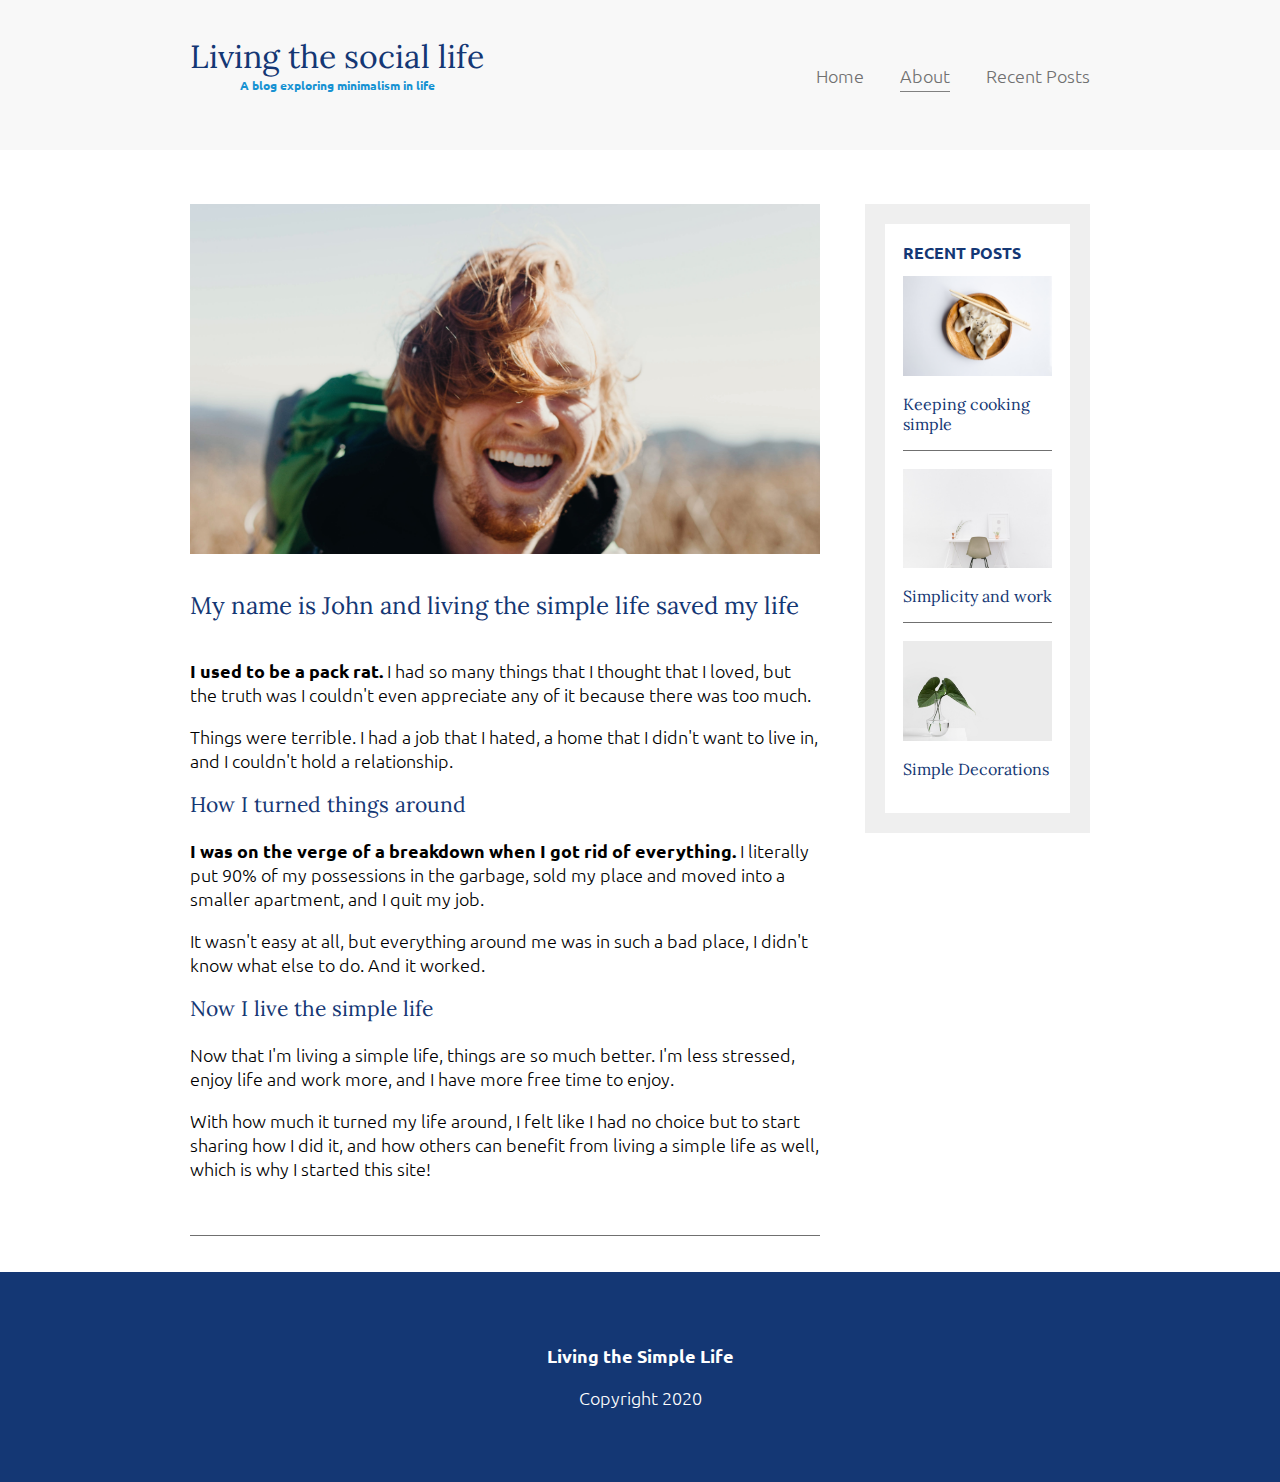
<file: about.html>
<!DOCTYPE html>
<html lang="en">
	<head>
		<meta charset="UTF-8" />
		<meta name="viewport" content="width=device-width, initial-scale=1.0" />
		<meta http-equiv="X-UA-Compatible" content="IE=edge"/>
		<title>Responsive Site 1</title>
		<link rel="stylesheet" href="css/styles.css">
		<link href="https://fonts.googleapis.com/css2?family=Lora:wght@400;500;600;700&family=Ubuntu:wght@300;400;500;700&display=swap" rel="stylesheet">
	</head>


<body>
	<header>
		<div class="container container-flex">
			<div class="site-title">
				<h1>Living the social life</h1>
				<p class="subtitle">A blog exploring minimalism in life</p>
			</div>
			<nav>
				<ul>
					<li><a href="index.html" >Home</a></li>
					<li><a href="about.html" class="current-page">About</a></li>
					<li><a href="recent-posts.html" >Recent Posts</a></li>
				</ul>
			</nav>
		</div>
	</header>

	<div class="container container-flex">
		<main role="main">
			<article class="article-about">
				<h2 class="article-title">My name is John and living the simple life saved my life</h2>
				<img src="img/mike-baker-3Y366aqddJ0-unsplash.jpg" alt="" class="article-image image-full">
				<div class="article-body">
					<p><strong>I used to be a pack rat.</strong> I had so many things that I thought that I loved, but the truth was I couldn't even appreciate any of it because there was too much. </p>

					<p>Things were terrible. I had a job that I hated, a home that I didn't want to live in, and I couldn't hold a relationship.</p>

					<h3>How I turned things around</h3>

					<p><strong>I was on the verge of a breakdown when I got rid of everything.</strong> I literally put 90% of my possessions in the garbage, sold my place and moved into a smaller apartment, and I quit my job.</p>

					<p>It wasn't easy at all, but everything around me was in such a bad place, I didn't know what else to do. And it worked.</p>

					<h3>Now I live the simple life</h3>

					<p>Now that I'm living a simple life, things are so much better. I'm less stressed, enjoy life and work more, and I have more free time to enjoy.</p>

					<p>With how much it turned my life around, I felt like I had no choice but to start sharing how I did it, and how others can benefit from living a simple life as well, which is why I started this site!</p>
				</div>
			</article>
		</main>

		<aside class="sidebar">
			<div class="sidebar-widget">
				<h2 class="widget-title">Recent Posts</h2>
				<div class="widget-recent-post">
					<h3 class="widget-recent-post-title">Keeping cooking simple</h3>
					<img src="img/charles-deluvio-D-vDQMTfAAU-unsplash.jpg" alt="" class="widget-image">
				</div>
				<div class="widget-recent-post">
					<h3 class="widget-recent-post-title">Simplicity and work</h3>
					<img src="img/bench-accounting-nvzvOPQW0gc-unsplash.jpg" alt="" class="widget-image">
				</div>
				<div class="widget-recent-post">
					<h3 class="widget-recent-post-title">Simple Decorations</h3>
					<img src="img/sarah-dorweiler-x2Tmfd1-SgA-unsplash.jpg" alt="" class="widget-image">
				</div>
			</div>
		</aside>
	</div>

	<footer>
		<p><strong>Living the Simple Life</strong></p>
		<p>Copyright 2020</p>
	</footer>

</body>
</html>
</file>
<file: css/styles.css>
body {
	margin: 0;
	font-family: 'ubuntu', sans-serif;
	font-size: 1.125rem;
	font-weight: 300;
}

img {
	display: block;
	max-width: 100%;
}

.image-full{
	width: 100%;
	max-height: 350px;
	object-fit: cover;
	margin-bottom: 2em;
}


/*==================*/
/*TYPOGRAPHY*/
/*==================*/

h1, 
h2, 
h3 {
	font-family: 'lora', serif;
	font-weight: 300;
	color: #143774;
	margin-top: 0;
}

h1 {
	font-size: 2rem;
	margin: 0;
}

a {
	color: #1792d2;
}

a:hover, 
a:focus {
	color: #143774;
}

strong {
	font-weight: 700;
}

/*LOGO SUBTITLE*/
.subtitle {
	font-weight: 700;
	color: #1792d2;
	font-size: 0.75rem;
	margin: 0;
}

.article-title {
	font-size: 1.5rem;
}

.article-info,
.article-read-more {
	font-size: 0.875rem;
}

.article-info {
	margin: 2em 0;
}

.article-read-more {
	color: #1792D2;
	text-decoration: none;
	text-transform: uppercase;
	font-weight: 700;
}

.article-read-more:hover, 
.article-read-more:focus {
	color: #143774;
	text-decoration: underline;
}

.widget-title, 
.widget-body,
.widget-recent-post-title {
	font-size: 1rem;
}

.widget-title {
	font-family: 'ubuntu', sans-serif;
	font-weight: 700;
	text-transform: uppercase;
}

/*==================*/
/*LAYOUT*/
/*==================*/

.container {
	width: 90%;
	max-width: 900px;
	margin: 0 auto;
	/*border: 1px solid magenta;*/
}

.container-flex {
	display: flex;
	justify-content: space-between;
	flex-direction: column;
}

header {
	text-align: center;
	background: #f8f8f8;
	padding: 2em 0;
	margin-bottom: 3em;
}

footer {
	background: #143774;
	color: #fff;
	text-align: center;
	padding: 3em 0;
}


/*==================*/
/*NAV*/
/*==================*/


nav ul {
	/*border: 1px solid magenta;*/
	list-style: none;
	padding: 0;
	display: flex;
	justify-content: center;
	flex-direction: column;
}

nav li {
	/*border: 1px solid orange;*/
	margin: 0.5em 0;
}

nav a {
	/*border: 1px solid green;*/
	text-decoration: none;
	color: #707070;
	padding: 0.25em 0;
}

nav a:hover, 
nav a:focus {
	color: #1792d2;
}

.current-page {
	border-bottom: 1px solid gray;
}

.current-page:hover {
	color: #707070;
}


/*==================*/
/*ARTICLES*/
/*==================*/

.article-featured, 
.article-about {
	display: flex;
	flex-direction: column;
	border-bottom: 1px solid #707070;
	padding-bottom: 2em;
	margin-bottom: 2em;
	/*background: pink;*/
}

.article-image {
	order: -2;
}

.article-info {
	order: -1;
}

.article-recent {
	display: flex;
	flex-direction: column;
	margin-bottom: 2em;
}

.article-recent-main {
	order: 2;
}

.article-recent-secondary {
	order: 1;
}


/*==================*/
/*WIDGETS*/
/*==================*/

.sidebar-widget {
	display: flex;
	flex-direction: column;
	border: 20px solid #efefef;
	margin-bottom: 2em;
	padding: 1em;
}

.widget-recent-post {
	display: flex;
	flex-direction: column;
	border-bottom: 1px solid #707070;
	margin-bottom: 1em;
}

.widget-recent-post:last-child {
	border: 0;
	margin: 0;
}

.widget-image {
	max-height: 250px;
	object-fit: cover;
	order: -1;
	margin-bottom: 1em;
}



/*==================*/
/*MEDIA QUERIES*/
/*==================*/


@media (min-width: 675px) {
	
	.container-flex {
		flex-direction: row;
	}

	nav ul {
		flex-direction: row;
	}

	nav li {
		margin-left: 2em;
	}
	
	main {
		width: 70%;
	}

	aside {
		width: 25%;
		min-width: 200px;
		margin-left: 1em;
	}

	.article-image {
		width: 100%;
		min-height: 200px;
		object-fit: cover;
	}

	.article-recent {
		flex-direction: row;
		justify-content: space-between;
	}

	.article-recent-main {
		width: 67%;
	}

	.article-recent-secondary {
		width: 30%;
	}

	
	.widget-image {
		max-height: 100px;
	}
	

	

}
</file>
